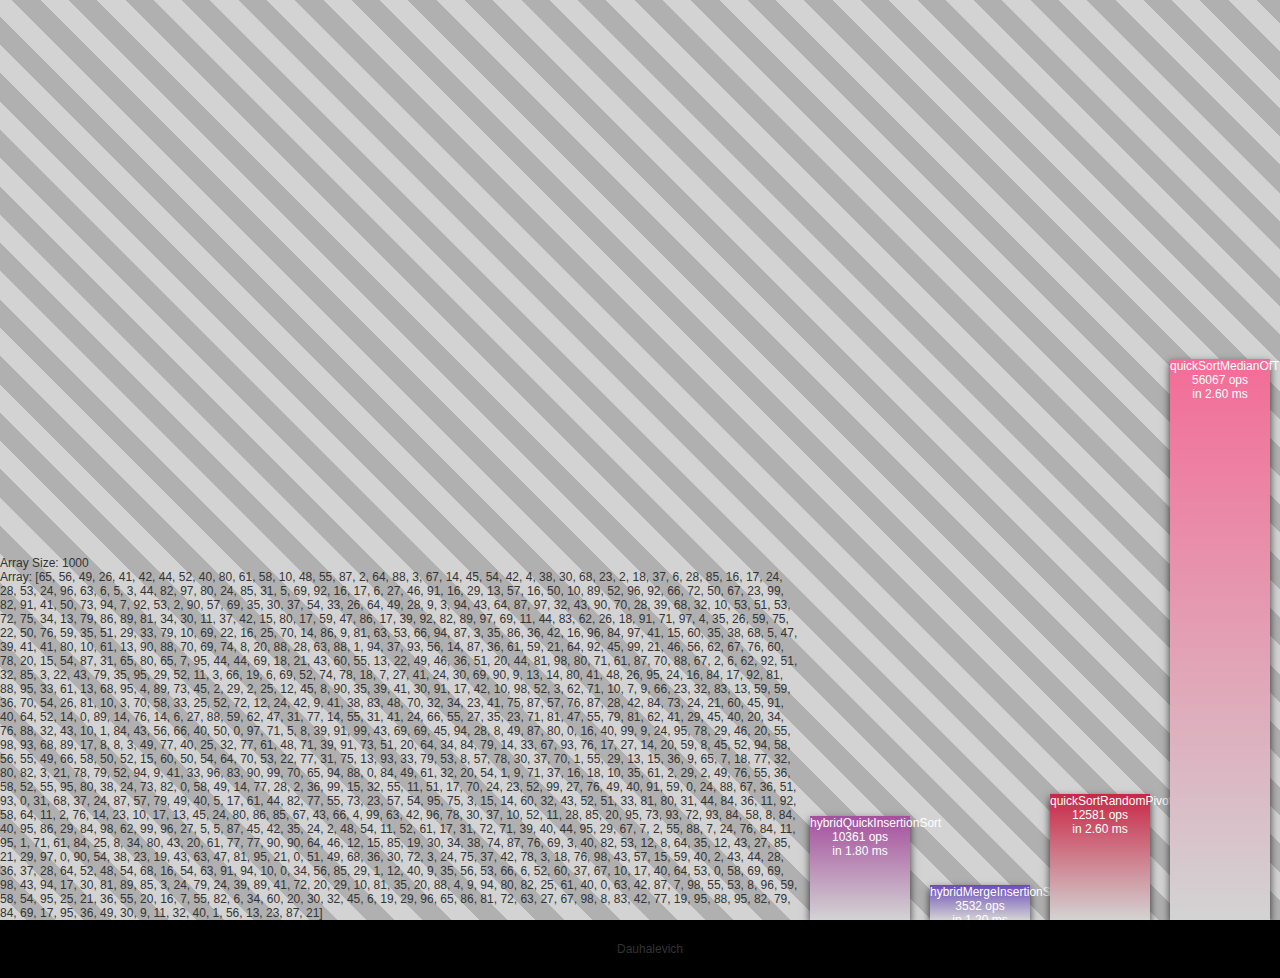
<file: sort/index.html>
<!DOCTYPE html>
<html lang="en">
<head>
    <meta charset="UTF-8">
    <meta name="viewport" content="width=device-width, initial-scale=1.0">
    <title>Document</title>
    <link rel="stylesheet" href="style.css">
</head>
<body>
    <script src="script.js"></script>
</body>
<footer>
    <p>Dauhalevich</p>
</footer>
</html>
</file>
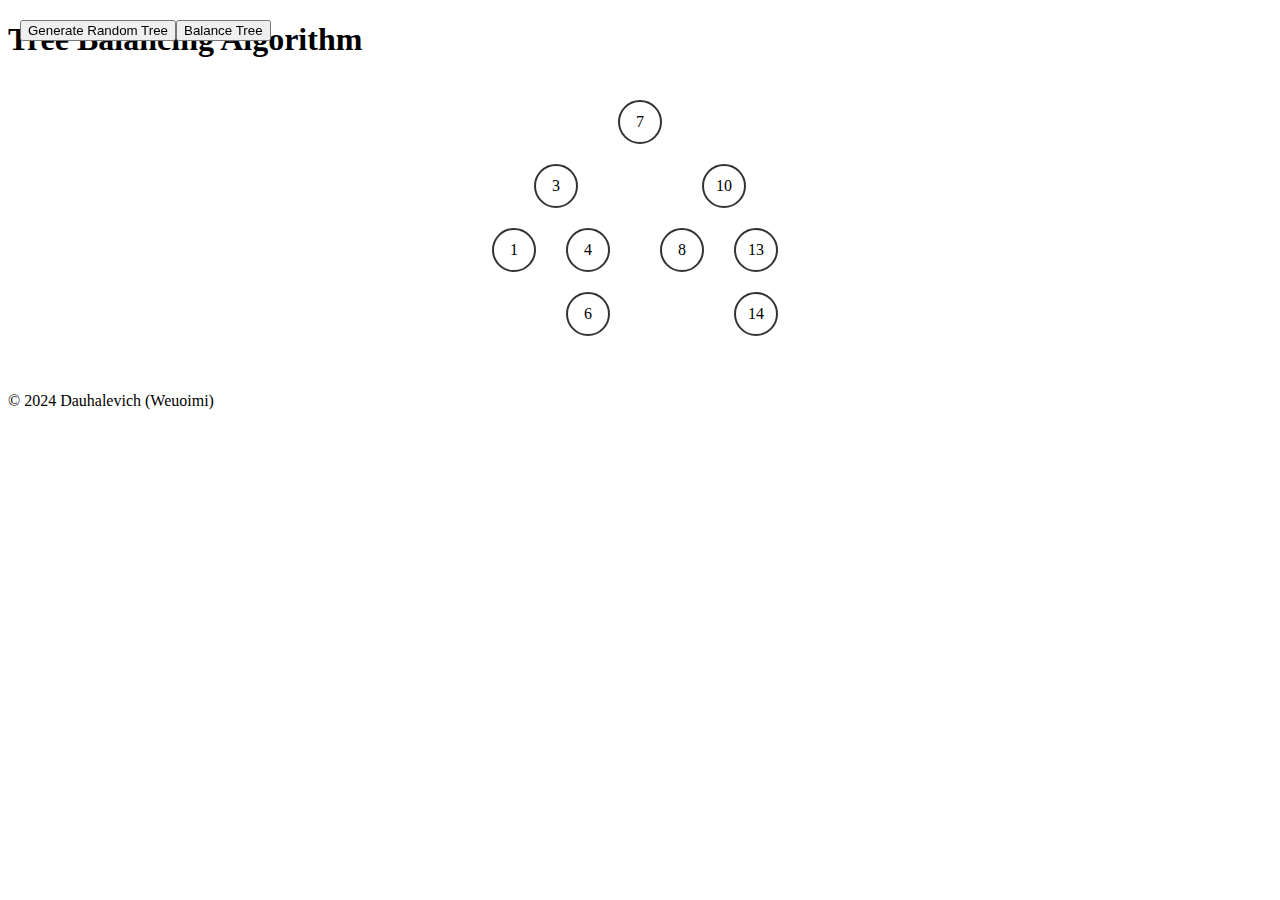
<file: search/tree-balancing/index.html>
<!DOCTYPE html>
<html lang="en">
<head>
    <meta charset="UTF-8">
    <meta name="viewport" content="width=device-width, initial-scale=1.0">
    <title>Tree Balancing</title>
</head>
<body>
    <h1>Tree Balancing Algorithm</h1>
    <div id="output"></div>

    <script src="TreeBalancing.js"></script>

    <footer>
        <p>&copy; 2024 Dauhalevich (Weuoimi)</p>
    </footer>
</body>
</html>
</file>
<file: sort/style.css>
body {
    background: repeating-linear-gradient(45deg,
            #d3d3d3,
            #d3d3d3 20px,
            #b0b0b0 20px,
            #b0b0b0 40px);
    display: flex;
    flex-direction: column;
    min-height: 100vh;
    margin: 0;
    font-family: 'Arial', sans-serif;
    font-size: 12px;
    color: #333;
}

footer {
    background-color: #000000;
    text-align: center;
    padding: 10px;
    position: relative;
    bottom: 0;
    width: 100%;
    margin-top: auto;
}
</file>
